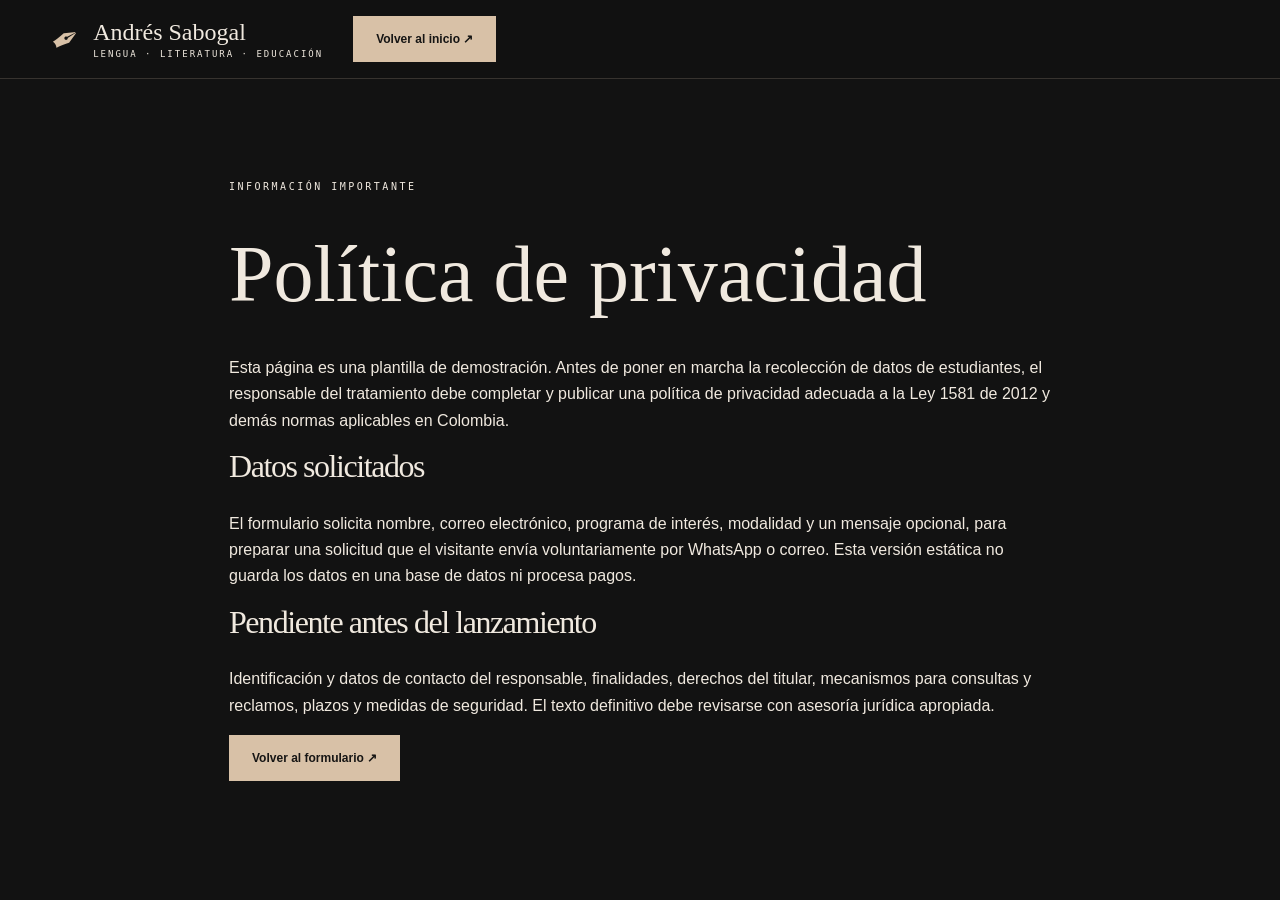
<file: privacidad.html>
<!doctype html><html lang="es-CO"><head><meta charset="utf-8"><meta name="viewport" content="width=device-width,initial-scale=1"><title>Privacidad | Andrés Sabogal</title><link rel="stylesheet" href="assets/css/styles.css"></head><body><header class="site-header"><div class="nav-wrap"><a href="index.html" class="brand"><span class="brand-mark">✒</span><span><strong>Andrés Sabogal</strong><small>LENGUA · LITERATURA · EDUCACIÓN</small></span></a><a class="btn btn-light" href="index.html">Volver al inicio ↗</a></div></header><main class="section" style="max-width:950px;margin:auto;min-height:75vh"><span class="eyebrow">INFORMACIÓN IMPORTANTE</span><h1 style="font-size:clamp(3rem,7vw,5rem);margin:35px 0">Política de privacidad</h1><p>Esta página es una plantilla de demostración. Antes de poner en marcha la recolección de datos de estudiantes, el responsable del tratamiento debe completar y publicar una política de privacidad adecuada a la Ley 1581 de 2012 y demás normas aplicables en Colombia.</p><h2 style="font-size:2rem">Datos solicitados</h2><p>El formulario solicita nombre, correo electrónico, programa de interés, modalidad y un mensaje opcional, para preparar una solicitud que el visitante envía voluntariamente por WhatsApp o correo. Esta versión estática no guarda los datos en una base de datos ni procesa pagos.</p><h2 style="font-size:2rem">Pendiente antes del lanzamiento</h2><p>Identificación y datos de contacto del responsable, finalidades, derechos del titular, mecanismos para consultas y reclamos, plazos y medidas de seguridad. El texto definitivo debe revisarse con asesoría jurídica apropiada.</p><a class="btn btn-beige" href="index.html#inscripciones">Volver al formulario ↗</a></main></body></html>
</file>
<file: assets/css/styles.css>
:root{--black:#121212;--char:#202020;--char2:#292827;--ink:#25211f;--paper:#e8dfd3;--cream:#f0e9df;--muted:#a8a099;--beige:#d8c1a7;--line:rgba(255,255,255,.18);--font:'DM Sans',Arial,sans-serif;--serif:'Playfair Display',Georgia,serif;--mono:'DM Mono',monospace}*{box-sizing:border-box}html{scroll-behavior:smooth;scroll-padding-top:80px}body{margin:0;background:var(--black);color:var(--cream);font-family:var(--font);-webkit-font-smoothing:antialiased}button,input,select,textarea{font:inherit}button{cursor:pointer}a{color:inherit;text-decoration:none}img{display:block;max-width:100%}h1,h2,h3,p{margin-top:0}h1,h2,h3{font-family:var(--serif);font-weight:400}h2{font-size:clamp(2.7rem,5vw,5.6rem);line-height:1.06;letter-spacing:-.045em}h2 em,h1 em{font-weight:400;color:var(--beige)}p{line-height:1.65}.skip-link{position:absolute;top:-100px;left:10px;z-index:100;background:white;color:black;padding:12px}.skip-link:focus{top:10px}.site-header{position:sticky;top:0;z-index:40;background:rgba(18,18,18,.96);backdrop-filter:blur(12px);border-bottom:1px solid #37332f}.nav-wrap{max-width:1540px;margin:auto;min-height:78px;padding:0 4%;display:flex;align-items:center;gap:30px}.brand{display:flex;align-items:center;gap:13px;min-width:250px}.brand-mark{font-size:35px;transform:rotate(-30deg);color:var(--beige)}.brand strong{font-family:var(--serif);font-size:24px;font-weight:400;display:block;white-space:nowrap}.brand small{font:9px var(--mono);letter-spacing:2px;display:block;margin-top:3px}.main-nav{display:flex;align-items:center;gap:23px;margin:auto}.main-nav a{font-size:12px;color:#ddd4c9;transition:color .2s}.main-nav a:hover,.text-link:hover{color:#fff}.btn{border:1px solid transparent;display:inline-flex;align-items:center;justify-content:space-between;gap:25px;min-height:46px;padding:12px 22px;font-size:12px;font-weight:700;transition:transform .2s,background .2s;white-space:nowrap}.btn:hover{transform:translateY(-2px)}.btn-light,.btn-beige{background:var(--beige);color:#161514}.btn-outline{border-color:#c6bdb2;background:transparent;color:var(--cream)}.nav-cta{border-radius:3px}.menu-toggle{display:none;background:none;color:white;border:0;font-size:25px}.eyebrow{display:block;font:10px var(--mono);letter-spacing:2.5px;line-height:1.5;text-transform:uppercase}.paper-noise:before,.areas-section:before,.about-section:before{content:"";position:absolute;inset:0;pointer-events:none;opacity:.14;background-image:url("data:image/svg+xml,%3Csvg viewBox='0 0 180 180' xmlns='http://www.w3.org/2000/svg'%3E%3Cfilter id='n'%3E%3CfeTurbulence type='fractalNoise' baseFrequency='.55' numOctaves='3' stitchTiles='stitch'/%3E%3C/filter%3E%3Crect width='100%25' height='100%25' filter='url(%23n)' opacity='.24'/%3E%3C/svg%3E");z-index:1}.hero{position:relative;min-height:660px;display:grid;grid-template-columns:52% 48%;background:#181817;overflow:hidden}.hero-left{position:relative;z-index:3;padding:105px 5vw 55px max(5vw,calc((100vw - 1400px)/2));background:linear-gradient(100deg,#161616 83%,rgba(22,22,22,.75));}.hero-left:after{content:"";position:absolute;right:-42px;top:0;bottom:0;width:90px;background:#171717;clip-path:polygon(0 0,75% 0,48% 16%,86% 35%,45% 50%,83% 67%,48% 86%,75% 100%,0 100%);z-index:-1}.hero h1{font-size:clamp(3.7rem,6.4vw,7.7rem);line-height:1.09;letter-spacing:-.055em;margin:30px 0 26px}.hero .period{color:#9c8a76}.hero-left>p{max-width:475px;color:#c8c2bc;font-size:15px}.actions{display:flex;gap:12px;flex-wrap:wrap;margin-top:30px}.hero-foot{font:10px var(--mono);letter-spacing:2px;color:#99918b;margin-top:90px;display:flex;justify-content:space-between;max-width:480px}.hero-visual{position:relative;min-height:660px}.cover-photo{height:100%;width:100%;object-fit:cover;background:linear-gradient(135deg,#4b453e,#252525)}.hero-image-shade{position:absolute;inset:0;background:linear-gradient(90deg,rgba(0,0,0,.35),transparent 40%),linear-gradient(0deg,rgba(0,0,0,.4),transparent 45%)}.paper-note{background:#d6c9b7;color:#2a241e;box-shadow:3px 8px 18px #0006;transform:rotate(6deg);font:italic 23px var(--serif);line-height:1.35;padding:26px 25px;max-width:245px}.hero-note{position:absolute;right:9%;top:14%}.hero-vertical{position:absolute;right:15px;bottom:50px;writing-mode:vertical-rl;font:9px var(--mono);letter-spacing:3px}.hero-number{position:absolute;bottom:35px;left:60px;font:11px var(--mono);letter-spacing:2px}.hero-stamp{position:absolute;z-index:5;bottom:40px;right:4%;width:98px;height:98px;border:1px solid #d6c1a7;border-radius:50%;display:flex;align-items:center;justify-content:center;text-align:center;font:9px var(--mono);letter-spacing:2px;transform:rotate(15deg);background:#181818aa}.ticker{overflow:hidden;background:#cdb8a0;color:#222;padding:16px 0;white-space:nowrap}.ticker>div{font:11px var(--mono);letter-spacing:2px;text-align:center}.ticker b{padding:0 23px;font-size:17px}.section{padding:100px max(5vw,calc((100vw - 1400px)/2));position:relative}.areas-section{background:#242322}.section-head{display:flex;align-items:end;justify-content:space-between;gap:40px;margin-bottom:40px;position:relative;z-index:2}.section-head h2{margin:20px 0 0}.section-head>p{max-width:330px;color:#b8b1a9;font-size:14px;margin:0 0 8px}.areas-grid{position:relative;z-index:2;display:grid;grid-template-columns:repeat(5,1fr);gap:13px}.area-card{border:1px solid #4a4744;min-width:0;background:#1b1b1b;transition:transform .2s}.area-card:hover{transform:translateY(-5px)}.area-img{height:180px;position:relative;overflow:hidden}.area-img img{transition:transform .4s}.area-card:hover img{transform:scale(1.05)}.area-mark{position:absolute;top:12px;left:12px;font:11px var(--mono);background:#e4d6c6;color:#222;padding:6px 9px}.area-info{padding:19px 16px 22px}.area-info h3{font-size:22px;margin-bottom:9px}.area-info p{font-size:12px;color:#aaa39c;min-height:65px}.area-info button,.library-items button{padding:0;background:none;border:0;color:#e8d5bd;font-size:12px;border-bottom:1px solid #857764;padding-bottom:5px}.catalog-head{position:relative;z-index:2;display:flex;justify-content:space-between;align-items:end;gap:20px;margin:85px 0 25px}.catalog-head h3{font-size:37px;margin:12px 0 0}.filter-list{display:flex;flex-wrap:wrap;gap:8px}.filter{background:transparent;border:1px solid #68615a;color:#d1c8be;padding:9px 12px;font-size:11px}.filter.active,.filter:hover{background:var(--beige);color:#1d1a17;border-color:var(--beige)}.course-grid{position:relative;z-index:2;display:grid;grid-template-columns:repeat(4,1fr);gap:15px}.course-card{background:#302e2b;border:1px solid #47433e;overflow:hidden}.course-image{height:150px;position:relative}.course-image img{filter:saturate(.65)}.course-image span{position:absolute;top:10px;left:10px;background:#e2d4c1;color:#222;font:9px var(--mono);letter-spacing:1px;padding:7px}.course-body{padding:18px}.course-body h3{font-size:21px;line-height:1.2;min-height:52px}.course-body p{font-size:12px;color:#c0b7ad;min-height:59px}.course-meta{display:flex;justify-content:space-between;gap:8px;color:#bbb0a4;font-size:11px;border-top:1px solid #57514b;padding-top:13px}.course-price{font-size:16px;color:#e3c9aa;font-weight:700;margin:15px 0}.course-body button{width:100%;background:transparent;color:var(--cream);border:1px solid #8a7e70;padding:10px;text-align:left;display:flex;justify-content:space-between;font-size:12px}.course-body button:hover{background:#4a433d}.disclaimer{color:#aaa198;font-size:11px;margin-top:20px}.feature-section{display:grid;grid-template-columns:50% 50%;min-height:525px;background:#171717}.feature-image{position:relative;overflow:hidden}.feature-image img{filter:sepia(.25) brightness(.72)}.feature-tag{position:absolute;top:25px;left:25px;background:var(--beige);color:#111;padding:12px;font:10px var(--mono);letter-spacing:1px}.feature-ornament{position:absolute;bottom:-65px;right:35px;font-size:260px;color:#ddc5a65e}.feature-copy{padding:70px 8% 50px;position:relative}.feature-copy h2{margin:35px 0 25px}.feature-copy p{max-width:520px;color:#c8bfb4}.feature-details{display:flex;gap:20px;flex-wrap:wrap;font:10px var(--mono);letter-spacing:1px;margin:35px 0}.feature-index{display:block;font:9px var(--mono);letter-spacing:2px;color:#8b8175;margin-top:45px}.programs-section{background:#e6ded2;color:#282522}.programs-section h2 em{color:#7d6350}.programs-section .section-head>p{color:#635b54}.program-grid{display:grid;grid-template-columns:repeat(3,1fr);gap:20px}.program-card{border-top:1px solid #6b6259;padding-top:15px}.program-card img{height:235px;width:100%;object-fit:cover;filter:grayscale(.35)}.program-card h3{font-size:29px;margin:20px 0 8px}.program-card p{font-size:13px;color:#514a43}.program-card button{border:0;background:transparent;padding:12px 0;border-bottom:1px solid #5b5048;font-size:12px;color:#25211f}.about-section{display:grid;grid-template-columns:53% 47%;background:#242424;position:relative;min-height:600px}.about-content{padding:100px 9%;position:relative;z-index:2}.about-content h2{margin:25px 0}.about-content>p{max-width:490px;color:#c8c1ba;font-size:15px}.small-muted{font-size:12px!important;color:#a59c92!important}.text-link{display:inline-block;border-bottom:1px solid var(--beige);padding:10px 0;font-size:13px}.about-micro{font:9px var(--mono);letter-spacing:2px;color:#a99e91;margin-top:65px}.about-photo{position:relative;display:flex;align-items:center;justify-content:center;background:#d3c3b0;padding:60px 70px}.photo-mat{width:min(330px,100%);height:400px;background:#8d847b;padding:12px;transform:rotate(-3deg);box-shadow:12px 12px 0 #b3a08c;position:relative}.photo-mat>img{width:100%;height:100%;object-fit:cover}.photo-mat>img:not([src]){display:none}#professor-placeholder{position:absolute;inset:12px;background:linear-gradient(135deg,#6a625a,#373634);display:flex;flex-direction:column;justify-content:center;align-items:center;text-align:center;padding:20px;color:#f2e5d3;gap:15px}#professor-placeholder span{font:100px var(--serif);opacity:.3}#professor-placeholder strong{font-size:15px;font-weight:500}#professor-placeholder small{font:10px var(--mono)}.about-script{position:absolute;right:6%;bottom:35px;color:#42362b;font:italic 22px var(--serif);transform:rotate(-6deg)}.services-section{background:#191919}.service-grid{display:grid;grid-template-columns:repeat(3,1fr);gap:20px}.service-card{background:#252423}.service-image{height:230px}.service-body{padding:30px}.service-body h3{font-size:32px;margin:20px 0 12px}.service-body p{font-size:13px;color:#c3b9b0;min-height:70px}.library-section{background:#d9cbb9;color:#24201e;padding:100px 5%;display:grid;grid-template-columns:38% 62%;gap:20px;position:relative;overflow:hidden}.library-heading h2{margin:20px 0}.library-heading h2 em{color:#745746}.library-heading p{max-width:330px}.library-items{display:grid;grid-template-columns:repeat(3,1fr);gap:15px;align-items:stretch;z-index:1}.library-items article{padding:26px 18px;background:#ede4d8;border:1px solid #b9aa98;display:flex;flex-direction:column;min-height:260px}.library-items article>span{font:10px var(--mono);letter-spacing:1px}.library-items h3{font-size:28px;margin:45px 0 12px}.library-items p{font-size:12px;color:#605448;flex:1}.library-items button{color:#26201b;align-self:start}.library-asterisk{position:absolute;bottom:-130px;left:23%;font-size:360px;color:#b9a48d33}.community-section{display:grid;grid-template-columns:50% 50%;min-height:480px;background:#252423}.community-photo img{filter:saturate(.6)}.community-copy{padding:80px 10%;position:relative}.community-copy h2{margin:30px 0}.community-copy p{max-width:410px;color:#c8bfb7}.community-foot{display:block;margin-top:65px;font:10px var(--mono);letter-spacing:2px;color:#a3988e}.enrollment-section{display:grid;grid-template-columns:40% 60%;gap:6%;background:#171717}.enroll-intro h2{margin:20px 0}.enroll-intro p{max-width:420px;color:#c2b9b0}.enroll-form{padding:34px;background:#272625;border:1px solid #49443f}.form-grid{display:grid;grid-template-columns:repeat(2,1fr);gap:18px}.enroll-form label{display:block;font-size:12px;color:#dfd4c7;margin-bottom:20px}.enroll-form input:not([type=checkbox]),.enroll-form select,.enroll-form textarea{display:block;margin-top:9px;background:#171717;color:#f0e8dc;border:1px solid #625b54;border-radius:0;width:100%;padding:14px 12px;outline-offset:3px}.enroll-form textarea{resize:vertical}.enroll-form .check{display:flex;gap:10px;align-items:start;font-size:11px;line-height:1.6}.check input{margin-top:3px;accent-color:#d8c1a7}.check a{text-decoration:underline}.form-status{font-size:12px;color:#d9c6af;margin:15px 0 0}.footer{background:#0f0f0f;padding:70px 5% 25px;display:grid;grid-template-columns:2fr 1fr 1fr;gap:50px}.footer-brand{font:38px var(--serif)}.footer-brand span{color:var(--beige);font-size:24px;margin-left:10px}.footer p{color:#aaa197;font-size:13px;margin-top:17px}.footer>div:nth-child(2),.footer>div:nth-child(3){display:flex;flex-direction:column;gap:15px}.footer .eyebrow{color:#bba88f;margin-bottom:10px}.footer a:not(.footer-brand){font-size:13px}.footer-final{grid-column:1/-1;border-top:1px solid #383531;padding-top:25px;display:flex;justify-content:space-between;font:10px var(--mono);letter-spacing:1px;color:#948a80}.course-dialog{border:1px solid #81715f;background:#e8ded0;color:#231f1c;max-width:680px;width:calc(100% - 28px);max-height:90vh;overflow:auto;padding:35px;box-shadow:0 20px 90px #000b}.course-dialog::backdrop{background:#000b;backdrop-filter:blur(3px)}.dialog-close{position:absolute;right:15px;top:15px;border:0;background:#252525;color:#fff;padding:8px 12px}.course-dialog h2{font-size:clamp(2rem,4vw,3.4rem);margin:15px 0}.course-dialog h3{font-size:22px}.course-dialog p,.course-dialog li{font-size:14px}.course-dialog ul{padding-left:20px}.dialog-meta{display:flex;flex-wrap:wrap;gap:12px;margin:20px 0}.dialog-meta span{border:1px solid #9c8b78;padding:8px;font-size:12px}.course-dialog .btn{background:#222;color:#f6e8d8}.course-dialog .eyebrow{color:#675441}.empty-message{grid-column:1/-1;padding:40px;text-align:center}.image-fallback{background:linear-gradient(135deg,#4a433b,#272523)!important;object-fit:contain!important}
@media(max-width:1100px){.main-nav{gap:12px}.main-nav a{font-size:11px}.brand{min-width:210px}.brand strong{font-size:21px}.nav-wrap{gap:16px}.areas-grid{grid-template-columns:repeat(3,1fr)}.course-grid{grid-template-columns:repeat(3,1fr)}.library-section{grid-template-columns:1fr}.hero h1{font-size:clamp(3.2rem,6vw,5rem)}.hero-left{padding-left:5vw}.section{padding:75px 5%}}
@media(max-width:760px){.nav-wrap{min-height:68px}.menu-toggle{display:block;margin-left:auto}.nav-cta{display:none}.main-nav{display:none;position:absolute;top:68px;left:0;right:0;background:#171717;padding:24px 6%;flex-direction:column;align-items:stretch;gap:22px;border-bottom:1px solid #49423a}.main-nav.open{display:flex}.main-nav a{font-size:15px}.hero{display:flex;flex-direction:column}.hero-left{padding:65px 6% 45px;order:1}.hero-left:after{display:none}.hero h1{font-size:clamp(3.25rem,11vw,5.5rem)}.hero-visual{order:2;min-height:340px;height:340px}.hero-note{right:6%;top:12%;font-size:16px;max-width:180px;padding:18px}.hero-foot{margin-top:40px}.hero-stamp{bottom:20px;right:20px;width:65px;height:65px;font-size:7px}.ticker>div{font-size:9px;letter-spacing:1px;text-align:left;width:max-content}.ticker b{padding:0 10px}.section{padding:65px 5%}.section-head{display:block}.section-head>p{margin-top:20px}.areas-grid{grid-template-columns:repeat(2,1fr)}.area-img{height:140px}.area-info{padding:15px 12px}.area-info h3{font-size:19px}.area-info p{min-height:90px}.catalog-head{display:block;margin-top:60px}.filter-list{margin-top:20px}.course-grid{grid-template-columns:repeat(2,1fr)}.feature-section,.about-section,.community-section,.enrollment-section{grid-template-columns:1fr}.feature-image{height:300px}.feature-copy{padding:55px 6%}.program-grid,.service-grid{grid-template-columns:1fr 1fr}.program-card img{height:180px}.about-content{padding:65px 6%}.about-photo{min-height:480px}.library-section{padding:65px 5%}.community-photo{height:290px}.community-copy{padding:60px 6%}.enrollment-section{gap:25px}.footer{grid-template-columns:1fr 1fr;gap:35px}.footer>div:first-child{grid-column:1/-1}}
@media(max-width:500px){.brand{min-width:0}.brand strong{font-size:20px}.brand small{font-size:7px;letter-spacing:1.2px}.hero h1{font-size:clamp(3rem,12vw,4.2rem)}.actions{gap:9px}.btn{padding:12px 15px;gap:10px}.areas-grid{grid-template-columns:1fr 1fr;gap:9px}.area-img{height:125px}.area-info h3{font-size:18px}.area-info p{font-size:11px;min-height:105px}.course-grid{grid-template-columns:1fr}.course-image{height:210px}.course-body h3,.course-body p{min-height:0}.program-grid,.service-grid,.library-items,.form-grid{grid-template-columns:1fr}.program-card img{height:240px}.library-items article{min-height:180px}.library-items h3{margin:25px 0 10px}.enroll-form{padding:22px}.footer-final{flex-direction:column;gap:12px}.course-dialog{padding:28px 20px}.about-photo{padding:50px 45px}}
@media(prefers-reduced-motion:reduce){html{scroll-behavior:auto}*,*:before,*:after{transition:none!important;animation:none!important}}
#professor-placeholder[hidden]{display:none!important}
</file>
